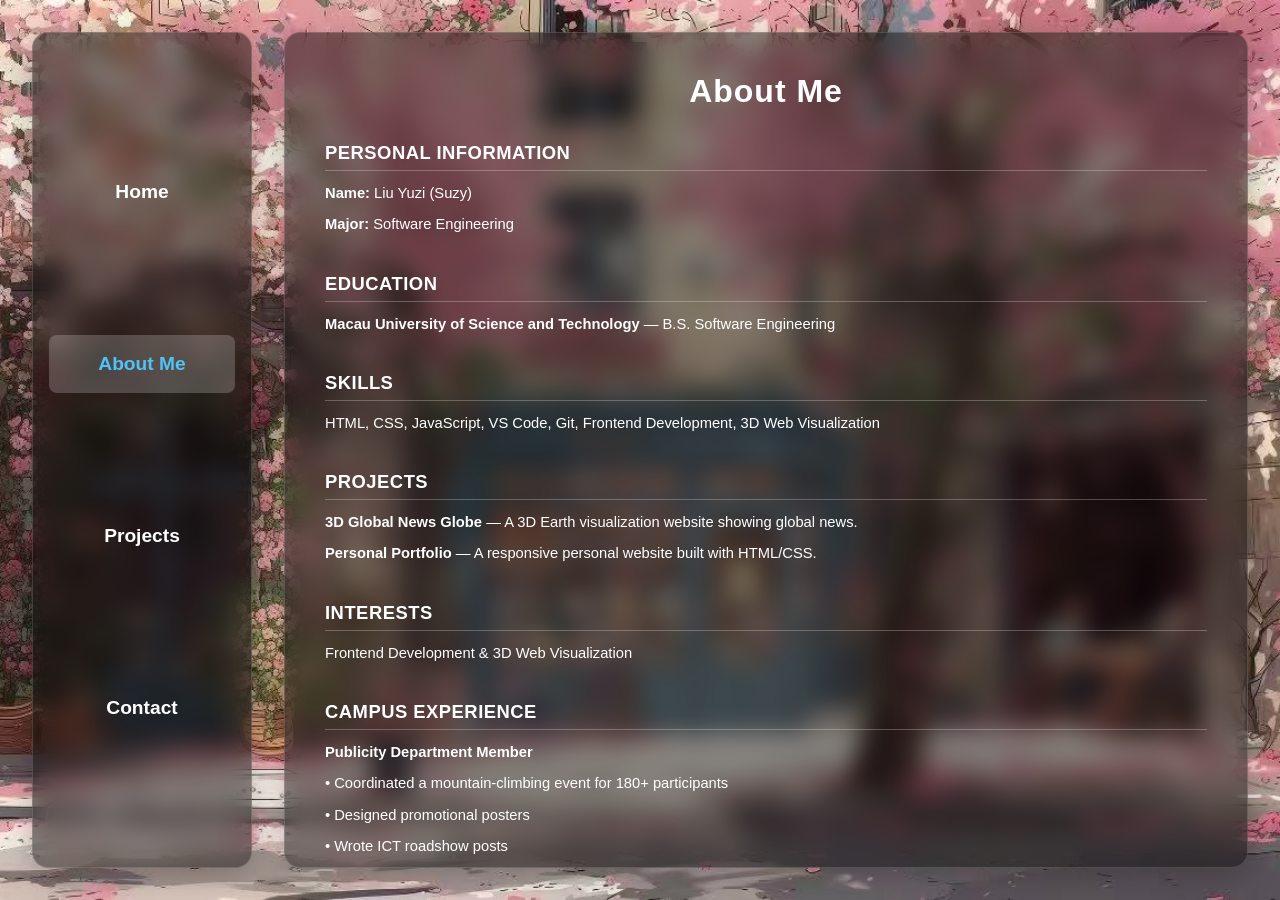
<file: about.html>
<!DOCTYPE html>
<html lang="en">
<head>
  <meta charset="UTF-8">
  <meta name="viewport" content="width=device-width, initial-scale=1.0">
  <title>My Portfolio - About Me</title>
  <link rel="stylesheet" href="style.css">
</head>
<body>
  <nav class="sidebar glass-card">
    <a href="index.html" class="nav-item">Home</a>
    <a href="about.html" class="nav-item active">About Me</a>
    <a href="projects.html" class="nav-item">Projects</a>
    <a href="contact.html" class="nav-item">Contact</a>
  </nav>

  <main class="main-content">
    <div class="glass-card resume-text">
      <h2 class="resume-title">About Me</h2>

      <div class="resume-section">
        <h3>Personal Information</h3>
        <p><strong>Name:</strong> Liu Yuzi (Suzy)</p>
        <p><strong>Major:</strong> Software Engineering</p>
      </div>

      <div class="resume-section">
        <h3>Education</h3>
        <p><strong>Macau University of Science and Technology</strong> — B.S. Software Engineering</p>
      </div>

      <div class="resume-section">
        <h3>Skills</h3>
        <p>HTML, CSS, JavaScript, VS Code, Git, Frontend Development, 3D Web Visualization</p>
      </div>

      <div class="resume-section">
        <h3>Projects</h3>
        <p><strong>3D Global News Globe</strong> — A 3D Earth visualization website showing global news.</p>
        <p><strong>Personal Portfolio</strong> — A responsive personal website built with HTML/CSS.</p>
      </div>

      <div class="resume-section">
        <h3>Interests</h3>
        <p>Frontend Development & 3D Web Visualization</p>
      </div>

      <div class="resume-section">
        <h3>Campus Experience</h3>
        <p><strong>Publicity Department Member</strong></p>
        <p>• Coordinated a mountain-climbing event for 180+ participants</p>
        <p>• Designed promotional posters</p>
        <p>• Wrote ICT roadshow posts</p>
      </div>
    </div>
  </main>
</body>
</html>
</file>
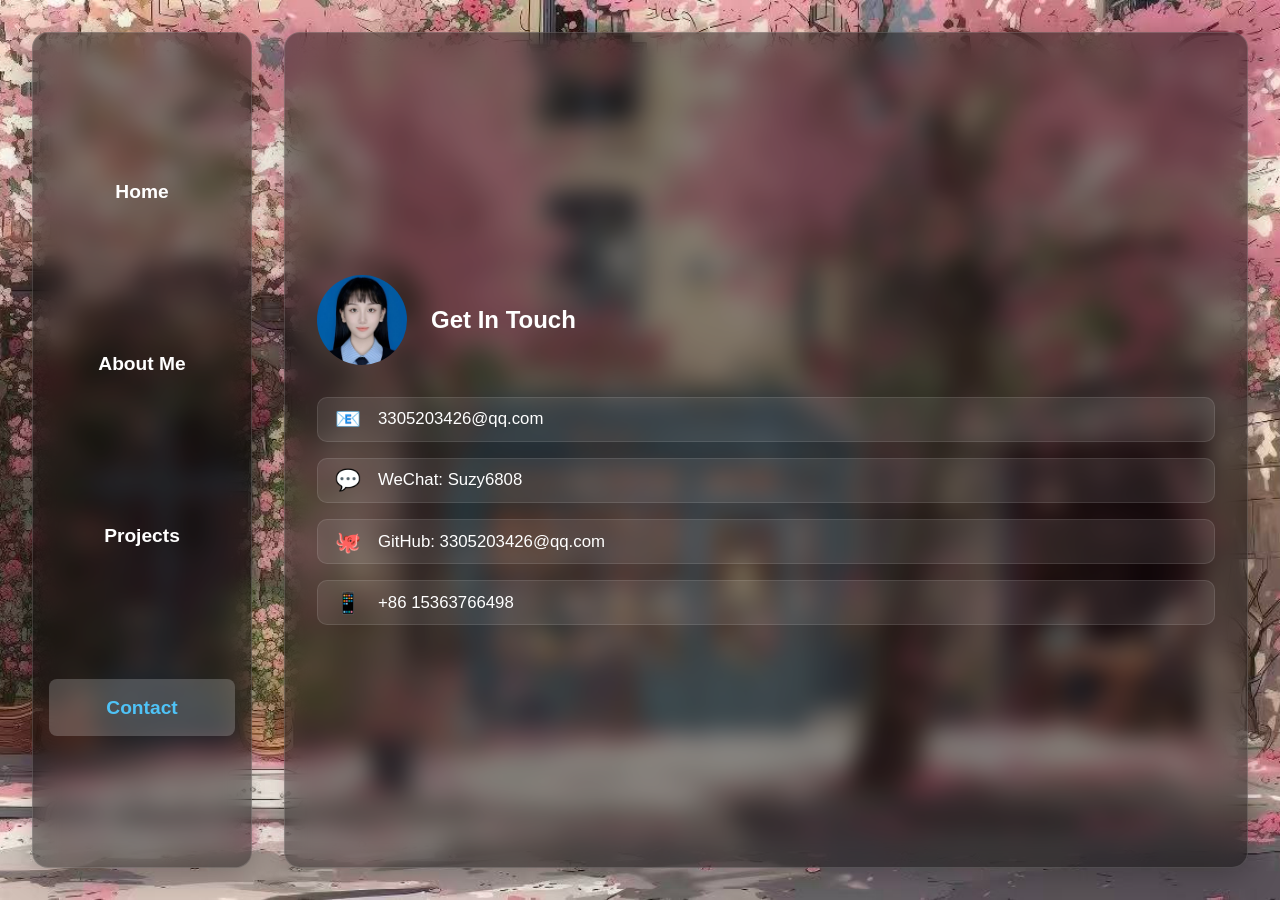
<file: contact.html>
<!DOCTYPE html>
<html lang="en">
<head>
  <meta charset="UTF-8">
  <meta name="viewport" content="width=device-width, initial-scale=1.0">
  <title>My Portfolio - Contact</title>
  <link rel="stylesheet" href="style.css">
</head>
<body>
  <nav class="sidebar glass-card">
    <a href="index.html" class="nav-item">Home</a>
    <a href="about.html" class="nav-item">About Me</a>
    <a href="projects.html" class="nav-item">Projects</a>
    <a href="contact.html" class="nav-item active">Contact</a>
  </nav>

  <main class="main-content contact-layout">
    <div class="glass-card">
      <div class="contact-header">
        <img src="./images/avatar.png" alt="My Avatar">
        <h2>Get In Touch</h2>
      </div>
      <div class="contact-list">
        <div class="contact-item">
          <span class="contact-icon">📧</span>
          <span>3305203426@qq.com</span>
        </div>
        <div class="contact-item">
          <span class="contact-icon">💬</span>
          <span>WeChat: Suzy6808</span>
        </div>
        <div class="contact-item">
          <span class="contact-icon">🐙</span>
          <span>GitHub: 3305203426@qq.com</span>
        </div>
        <div class="contact-item">
          <span class="contact-icon">📱</span>
          <span>+86 15363766498</span>
        </div>
      </div>
    </div>
  </main>
</body>
</html>
</file>
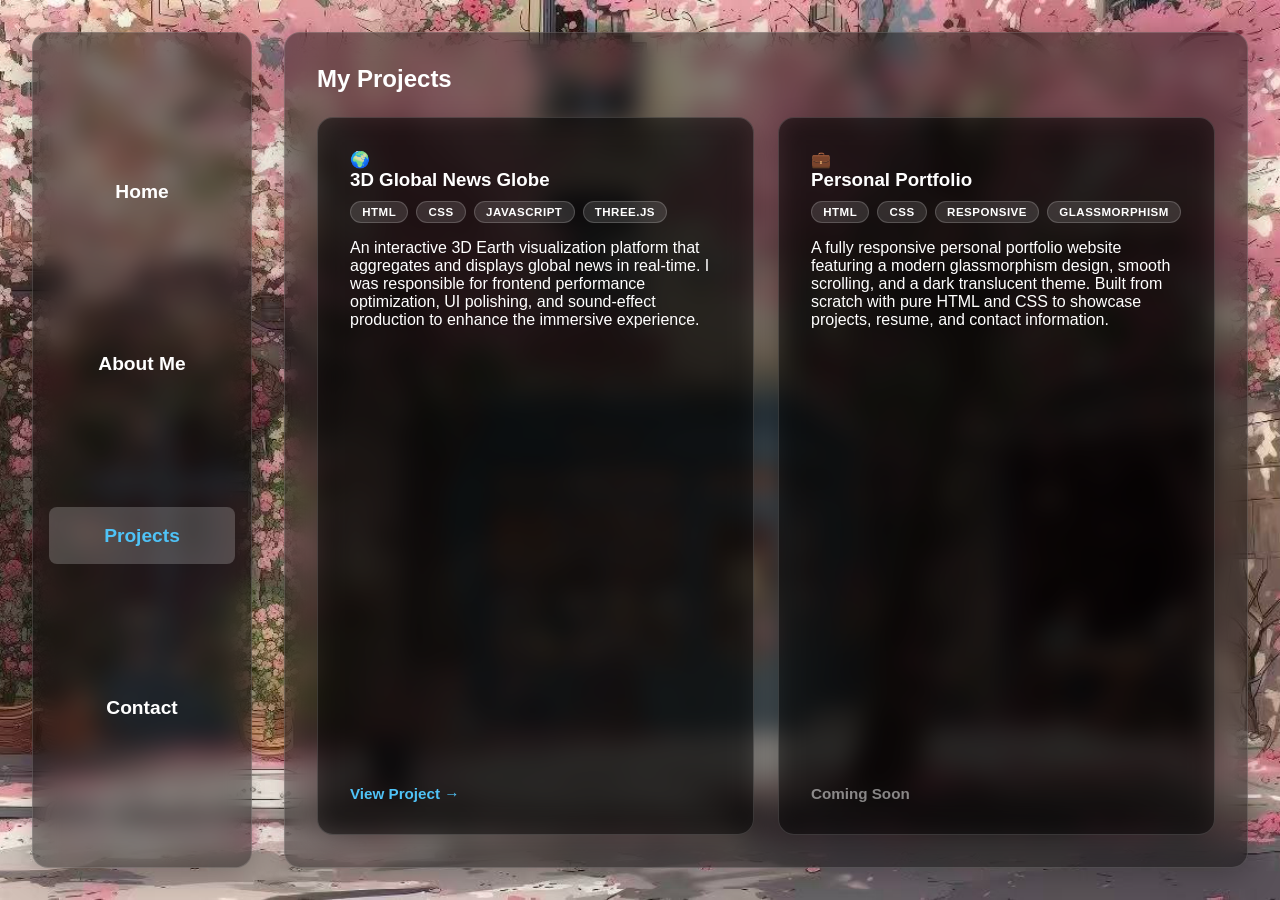
<file: projects.html>
<!DOCTYPE html>
<html lang="en">
<head>
  <meta charset="UTF-8">
  <meta name="viewport" content="width=device-width, initial-scale=1.0">
  <title>My Portfolio - Projects</title>
  <link rel="stylesheet" href="style.css">
</head>
<body>
  <nav class="sidebar glass-card">
    <a href="index.html" class="nav-item">Home</a>
    <a href="about.html" class="nav-item">About Me</a>
    <a href="projects.html" class="nav-item active">Projects</a>
    <a href="contact.html" class="nav-item">Contact</a>
  </nav>

  <main class="main-content">
    <div class="glass-card">
      <h2>My Projects</h2>
      <div class="projects-grid">
        <div class="glass-card project-card">
          <div class="project-body">
            <div class="project-icon">🌍</div>
            <h3>3D Global News Globe</h3>
            <div class="project-tags">
              <span class="tag">HTML</span>
              <span class="tag">CSS</span>
              <span class="tag">JavaScript</span>
              <span class="tag">Three.js</span>
            </div>
            <p>An interactive 3D Earth visualization platform that aggregates and displays global news in real-time. I was responsible for frontend performance optimization, UI polishing, and sound-effect production to enhance the immersive experience.</p>
          </div>
          <a href="https://glance.unishineai.com" class="project-link">View Project →</a>
        </div>
        <div class="glass-card project-card">
          <div class="project-body">
            <div class="project-icon">💼</div>
            <h3>Personal Portfolio</h3>
            <div class="project-tags">
              <span class="tag">HTML</span>
              <span class="tag">CSS</span>
              <span class="tag">Responsive</span>
              <span class="tag">Glassmorphism</span>
            </div>
            <p>A fully responsive personal portfolio website featuring a modern glassmorphism design, smooth scrolling, and a dark translucent theme. Built from scratch with pure HTML and CSS to showcase projects, resume, and contact information.</p>
          </div>
          <span class="project-link no-link">Coming Soon</span>
        </div>
      </div>
    </div>
  </main>
</body>
</html>
</file>
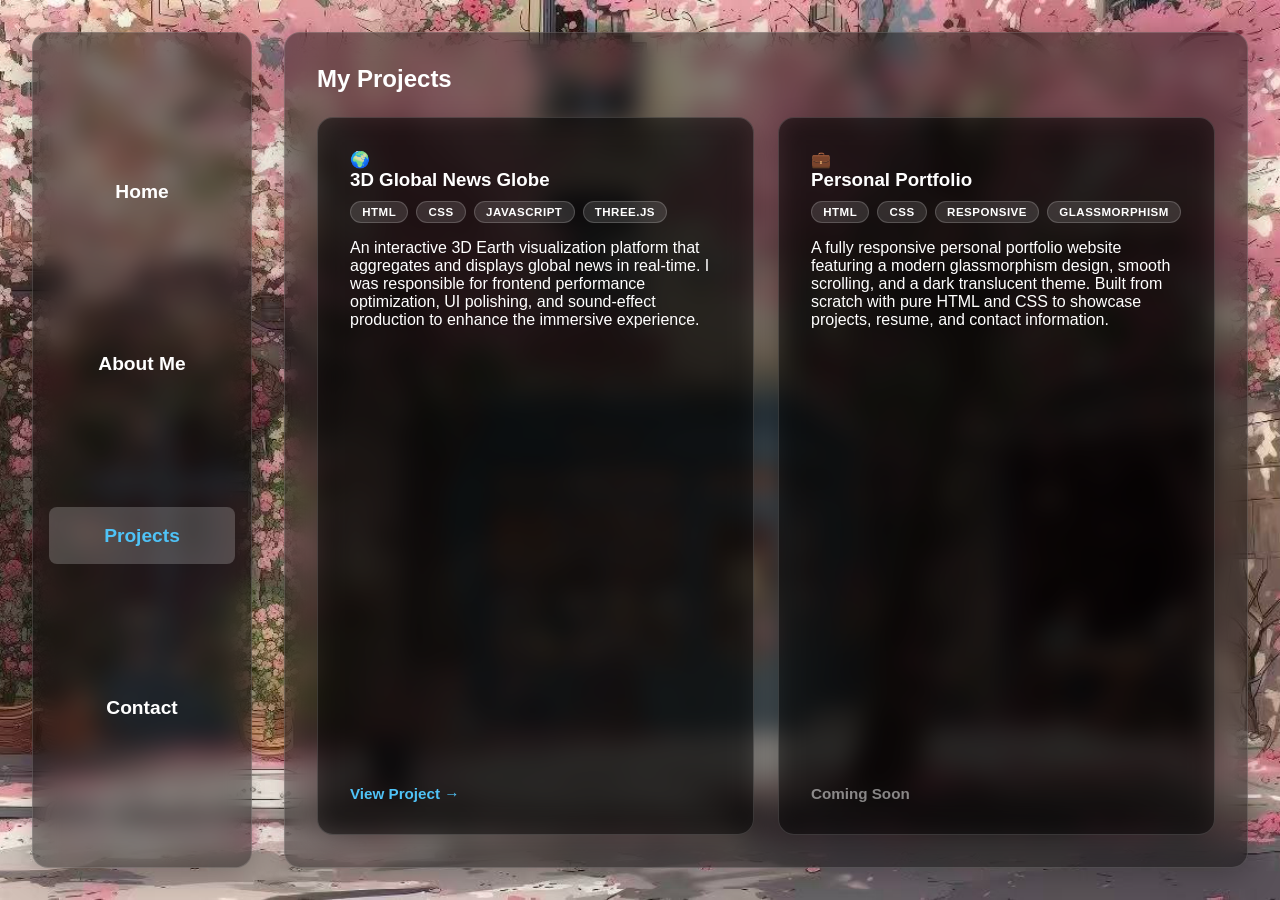
<file: Individual Project/projects.html>
<!DOCTYPE html>
<html lang="en">
<head>
  <meta charset="UTF-8">
  <meta name="viewport" content="width=device-width, initial-scale=1.0">
  <title>My Portfolio - Projects</title>
  <link rel="stylesheet" href="style.css">
</head>
<body>
  <nav class="sidebar glass-card">
    <a href="index.html" class="nav-item">Home</a>
    <a href="about.html" class="nav-item">About Me</a>
    <a href="projects.html" class="nav-item active">Projects</a>
    <a href="contact.html" class="nav-item">Contact</a>
  </nav>

  <main class="main-content">
    <div class="glass-card">
      <h2>My Projects</h2>
      <div class="projects-grid">
        <div class="glass-card project-card">
          <div class="project-body">
            <div class="project-icon">🌍</div>
            <h3>3D Global News Globe</h3>
            <div class="project-tags">
              <span class="tag">HTML</span>
              <span class="tag">CSS</span>
              <span class="tag">JavaScript</span>
              <span class="tag">Three.js</span>
            </div>
            <p>An interactive 3D Earth visualization platform that aggregates and displays global news in real-time. I was responsible for frontend performance optimization, UI polishing, and sound-effect production to enhance the immersive experience.</p>
          </div>
          <a href="http://localhost:18888/globe_demo.html" class="project-link">View Project →</a>
        </div>
        <div class="glass-card project-card">
          <div class="project-body">
            <div class="project-icon">💼</div>
            <h3>Personal Portfolio</h3>
            <div class="project-tags">
              <span class="tag">HTML</span>
              <span class="tag">CSS</span>
              <span class="tag">Responsive</span>
              <span class="tag">Glassmorphism</span>
            </div>
            <p>A fully responsive personal portfolio website featuring a modern glassmorphism design, smooth scrolling, and a dark translucent theme. Built from scratch with pure HTML and CSS to showcase projects, resume, and contact information.</p>
          </div>
          <span class="project-link no-link">Coming Soon</span>
        </div>
      </div>
    </div>
  </main>
</body>
</html>
</file>
<file: style.css>
* {
  margin: 0;
  padding: 0;
  box-sizing: border-box;
  font-family: 'Segoe UI', Tahoma, Geneva, Verdana, sans-serif;
}



body {
  min-height: 100vh;
  background: url('./images/background.jpg') center/cover no-repeat;
  background-attachment: fixed;
  color: #fff;
  display: flex;
  gap: 2rem;
  padding: 2rem;
}

.glass-card {
  background: rgba(0, 0, 0, 0.45);
  backdrop-filter: blur(12px);
  -webkit-backdrop-filter: blur(12px);
  border-radius: 16px;
  border: 1px solid rgba(255, 255, 255, 0.15);
  padding: 2rem;
  box-shadow: 0 8px 32px rgba(0, 0, 0, 0.25);
}


.sidebar {
  width: 220px;
  flex-shrink: 0;
  display: flex;
  flex-direction: column;
  justify-content: space-evenly; 
  padding: 1rem;
  height: calc(100vh - 4rem); 
}


.nav-item {
  color: #fff;
  text-decoration: none;
  padding: 1.1rem;
  border-radius: 8px;
  transition: background 0.3s;
  text-align: center;
  font-size: 1.2rem; 
  font-weight: bold; 
}
.nav-item:hover, .nav-item.active {
  background: rgba(255, 255, 255, 0.2);
  color: #4fc3f7;
}

.main-content {
  flex: 1;
  height: calc(100vh - 4rem); 
  display: flex;
}

.main-content > .glass-card {
  width: 100%;
  height: 100%;
  display: flex;
  flex-direction: column;
  justify-content: flex-start; 
  overflow-y: auto;
}


.home-layout > .glass-card {
  justify-content: center;
}


.contact-layout > .glass-card {
  justify-content: center;
}

.contact-header {
  display: flex;
  align-items: center;
  gap: 1.5rem;
  margin-bottom: 2rem;
}

.contact-header img {
  width: 90px;
  height: 90px;
  border-radius: 50%;
  object-fit: cover;
}

.contact-list {
  display: flex;
  flex-direction: column;
  gap: 1rem;
  width: 100%;
}

.contact-item {
  display: flex;
  align-items: center;
  gap: 1rem;
  font-size: 1.05rem;
  padding: 0.6rem 1rem;
  background: rgba(255, 255, 255, 0.08);
  border-radius: 10px;
  border: 1px solid rgba(255, 255, 255, 0.1);
}

.contact-icon {
  font-size: 1.3rem;
  width: 28px;
  text-align: center;
}


.resume-text {
  padding: 2.5rem;
  overflow-y: auto;
}

.resume-title {
  font-size: 2rem;
  font-weight: 700;
  text-align: center;
  margin-bottom: 2rem;
  letter-spacing: 1px;
}

.resume-section {
  margin-bottom: 1.8rem;
}

.resume-section h3 {
  font-size: 1.15rem;
  font-weight: 700;
  margin-bottom: 0.6rem;
  padding-bottom: 0.4rem;
  border-bottom: 1px solid rgba(255, 255, 255, 0.25);
  text-transform: uppercase;
  letter-spacing: 0.5px;
}

.resume-section p {
  font-size: 0.92rem;
  line-height: 1.7;
  margin-bottom: 0.4rem;
}

.home-hero {
  text-align: center;
  margin-bottom: 2rem;
}

.home-hero h1 {
  font-size: 2.8rem;
  font-weight: 700;
  letter-spacing: 1px;
  text-transform: uppercase;
}

.timeline {
  display: flex;
  gap: 2rem;
  justify-content: space-between;
  align-items: stretch;
  width: 100%;
}

.timeline-card {
  flex: 1;
  display: flex;
  flex-direction: column;
  align-items: center;
  text-align: center;
}

.timeline-card img {
  width: 100%;
  aspect-ratio: 3 / 4;
  object-fit: cover;
  border-radius: 12px;
  margin-bottom: 0.8rem;
}

.timeline-card h3 {
  margin-bottom: 0.6rem;
  font-size: 1.2rem;
}

.timeline-desc {
  width: 100%;
  flex: 1;
  margin-bottom: 0.8rem;
  line-height: 1.6;
  font-size: 0.95rem;
}


.map-frame,
.globe-wrapper {
  width: 100%;
  height: 180px;
  border-radius: 12px;
  overflow: hidden;
  border: none;
}

.globe-wrapper {
  display: flex;
  align-items: center;
  justify-content: center;
  background: radial-gradient(circle at center, #0b1d2e 0%, #000 100%);
}

.earth {
  width: 140px;
  height: 140px;
  border-radius: 50%;
  background: url('https://unpkg.com/three-globe@2.24.13/example/img/earth-blue-marble.jpg') repeat-x;
  background-size: auto 100%;
  box-shadow: inset -20px -20px 50px rgba(0,0,0,0.9), inset 10px 10px 30px rgba(255,255,255,0.15), 0 0 30px rgba(79,195,247,0.35);
  animation: spinEarth 12s linear infinite;
  position: relative;
}

.earth::after {
  content: '';
  position: absolute;
  inset: 0;
  border-radius: 50%;
  background: radial-gradient(circle at 30% 30%, rgba(255,255,255,0.08) 0%, rgba(0,0,0,0.4) 50%, rgba(0,0,0,0.85) 100%);
}

@keyframes spinEarth {
  from { background-position: 0 0; }
  to { background-position: -200% 0; }
}

.projects-grid {
  flex: 1;
  display: grid;
  grid-template-columns: 1fr 1fr;
  gap: 1.5rem;
  margin-top: 1.5rem;
  align-items: stretch;
}

.project-card {
  display: flex;
  flex-direction: column;
  justify-content: space-between;
  height: 100%;
  transition: transform 0.3s, box-shadow 0.3s;
}

.project-card:hover {
  transform: translateY(-6px);
  box-shadow: 0 14px 42px rgba(0, 0, 0, 0.35);
}

.project-body {
  flex: 1;
  display: flex;
  flex-direction: column;
}

.project-image {
  width: 100%;
  aspect-ratio: 16 / 9;
  object-fit: cover;
  border-radius: 12px;
  margin-bottom: 1rem;
  display: block;
}

.project-tags {
  display: flex;
  flex-wrap: wrap;
  gap: 0.5rem;
  margin: 0.6rem 0 1rem;
}

.tag {
  font-size: 0.72rem;
  font-weight: 600;
  padding: 0.25rem 0.7rem;
  background: rgba(255, 255, 255, 0.12);
  border-radius: 20px;
  border: 1px solid rgba(255, 255, 255, 0.18);
  text-transform: uppercase;
  letter-spacing: 0.5px;
}

.project-link {
  margin-top: 1.2rem;
  color: #4fc3f7;
  text-decoration: none;
  font-weight: 600;
  font-size: 0.95rem;
  transition: color 0.3s;
  align-self: flex-start;
}

.project-link.no-link {
  color: rgba(255, 255, 255, 0.5);
  cursor: default;
}

.project-link:hover {
  color: #81d4fa;
}

/* 响应式适配 */
@media (max-width: 768px) {
  body {
    flex-direction: column;
    padding: 1rem;
  }
  .sidebar {
    width: 100%;
    flex-direction: row;
    justify-content: center;
    height: auto;
    padding: 1rem;
  }
  .main-content {
    height: auto;
    padding: 1rem 0;
  }
  .timeline {
    flex-direction: column;
  }
  .projects-grid {
    grid-template-columns: 1fr;
  }
  .home-hero h1 {
    font-size: 1.6rem;
  }
}
</file>
<file: Individual Project/style.css>
* {
  margin: 0;
  padding: 0;
  box-sizing: border-box;
  font-family: 'Segoe UI', Tahoma, Geneva, Verdana, sans-serif;
}



body {
  min-height: 100vh;
  background: url('./images/background.jpg') center/cover no-repeat;
  background-attachment: fixed;
  color: #fff;
  display: flex;
  gap: 2rem;
  padding: 2rem;
}

.glass-card {
  background: rgba(0, 0, 0, 0.45);
  backdrop-filter: blur(12px);
  -webkit-backdrop-filter: blur(12px);
  border-radius: 16px;
  border: 1px solid rgba(255, 255, 255, 0.15);
  padding: 2rem;
  box-shadow: 0 8px 32px rgba(0, 0, 0, 0.25);
}


.sidebar {
  width: 220px;
  flex-shrink: 0;
  display: flex;
  flex-direction: column;
  justify-content: space-evenly; 
  padding: 1rem;
  height: calc(100vh - 4rem); 
}


.nav-item {
  color: #fff;
  text-decoration: none;
  padding: 1.1rem;
  border-radius: 8px;
  transition: background 0.3s;
  text-align: center;
  font-size: 1.2rem; 
  font-weight: bold; 
}
.nav-item:hover, .nav-item.active {
  background: rgba(255, 255, 255, 0.2);
  color: #4fc3f7;
}

.main-content {
  flex: 1;
  height: calc(100vh - 4rem); 
  display: flex
}

.main-content > .glass-card {
  width: 100%;
  height: 100%;
  display: flex;
  flex-direction: column;
  justify-content: flex-start; 
  overflow-y: auto;
}


.home-layout > .glass-card {
  justify-content: center;
}


.contact-layout > .glass-card {
  justify-content: center;
}

.contact-header {
  display: flex;
  align-items: center;
  gap: 1.5rem;
  margin-bottom: 2rem;
}

.contact-header img {
  width: 90px;
  height: 90px;
  border-radius: 50%;
  object-fit: cover;
}

.contact-list {
  display: flex;
  flex-direction: column;
  gap: 1rem;
  width: 100%;
}

.contact-item {
  display: flex;
  align-items: center;
  gap: 1rem;
  font-size: 1.05rem;
  padding: 0.6rem 1rem;
  background: rgba(255, 255, 255, 0.08);
  border-radius: 10px;
  border: 1px solid rgba(255, 255, 255, 0.1);
}

.contact-icon {
  font-size: 1.3rem;
  width: 28px;
  text-align: center;
}


.resume-text {
  padding: 2.5rem;
  overflow-y: auto;
}

.resume-title {
  font-size: 2rem;
  font-weight: 700;
  text-align: center;
  margin-bottom: 2rem;
  letter-spacing: 1px;
}

.resume-section {
  margin-bottom: 1.8rem;
}

.resume-section h3 {
  font-size: 1.15rem;
  font-weight: 700;
  margin-bottom: 0.6rem;
  padding-bottom: 0.4rem;
  border-bottom: 1px solid rgba(255, 255, 255, 0.25);
  text-transform: uppercase;
  letter-spacing: 0.5px;
}

.resume-section p {
  font-size: 0.92rem;
  line-height: 1.7;
  margin-bottom: 0.4rem;
}

.home-hero {
  text-align: center;
  margin-bottom: 2rem;
}

.home-hero h1 {
  font-size: 2.8rem;
  font-weight: 700;
  letter-spacing: 1px;
  text-transform: uppercase;
}

.timeline {
  display: flex;
  gap: 2rem;
  justify-content: space-between;
  align-items: stretch;
  width: 100%;
}

.timeline-card {
  flex: 1;
  display: flex;
  flex-direction: column;
  align-items: center;
  text-align: center;
}

.timeline-card img {
  width: 100%;
  aspect-ratio: 3 / 4;
  object-fit: cover;
  border-radius: 12px;
  margin-bottom: 0.8rem;
}

.timeline-card h3 {
  margin-bottom: 0.6rem;
  font-size: 1.2rem;
}

.timeline-desc {
  width: 100%;
  flex: 1;
  margin-bottom: 0.8rem;
  line-height: 1.6;
  font-size: 0.95rem;
}


.map-frame,
.globe-wrapper {
  width: 100%;
  height: 180px;
  border-radius: 12px;
  overflow: hidden;
  border: none;
}

.globe-wrapper {
  display: flex;
  align-items: center;
  justify-content: center;
  background: radial-gradient(circle at center, #0b1d2e 0%, #000 100%);
}

.earth {
  width: 140px;
  height: 140px;
  border-radius: 50%;
  background: url('https://unpkg.com/three-globe@2.24.13/example/img/earth-blue-marble.jpg') repeat-x;
  background-size: auto 100%;
  box-shadow: inset -20px -20px 50px rgba(0,0,0,0.9), inset 10px 10px 30px rgba(255,255,255,0.15), 0 0 30px rgba(79,195,247,0.35);
  animation: spinEarth 12s linear infinite;
  position: relative;
}

.earth::after {
  content: '';
  position: absolute;
  inset: 0;
  border-radius: 50%;
  background: radial-gradient(circle at 30% 30%, rgba(255,255,255,0.08) 0%, rgba(0,0,0,0.4) 50%, rgba(0,0,0,0.85) 100%);
}

@keyframes spinEarth {
  from { background-position: 0 0; }
  to { background-position: -200% 0; }
}

.projects-grid {
  flex: 1;
  display: grid;
  grid-template-columns: 1fr 1fr;
  gap: 1.5rem;
  margin-top: 1.5rem;
  align-items: stretch;
}

.project-card {
  display: flex;
  flex-direction: column;
  justify-content: space-between;
  height: 100%;
  transition: transform 0.3s, box-shadow 0.3s;
}

.project-card:hover {
  transform: translateY(-6px);
  box-shadow: 0 14px 42px rgba(0, 0, 0, 0.35);
}

.project-body {
  flex: 1;
  display: flex;
  flex-direction: column;
}

.project-image {
  width: 100%;
  aspect-ratio: 16 / 9;
  object-fit: cover;
  border-radius: 12px;
  margin-bottom: 1rem;
  display: block;
}

.project-tags {
  display: flex;
  flex-wrap: wrap;
  gap: 0.5rem;
  margin: 0.6rem 0 1rem;
}

.tag {
  font-size: 0.72rem;
  font-weight: 600;
  padding: 0.25rem 0.7rem;
  background: rgba(255, 255, 255, 0.12);
  border-radius: 20px;
  border: 1px solid rgba(255, 255, 255, 0.18);
  text-transform: uppercase;
  letter-spacing: 0.5px;
}

.project-link {
  margin-top: 1.2rem;
  color: #4fc3f7;
  text-decoration: none;
  font-weight: 600;
  font-size: 0.95rem;
  transition: color 0.3s;
  align-self: flex-start;
}

.project-link.no-link {
  color: rgba(255, 255, 255, 0.5);
  cursor: default;
}

.project-link:hover {
  color: #81d4fa;
}

/* 响应式适配 */
@media (max-width: 768px) {
  body {
    flex-direction: column;
    padding: 1rem;
  }
  .sidebar {
    width: 100%;
    flex-direction: row;
    justify-content: center;
    height: auto;
    padding: 1rem;
  }
  .main-content {
    height: auto;
    padding: 1rem 0;
  }
  .timeline {
    flex-direction: column;
  }
  .projects-grid {
    grid-template-columns: 1fr;
  }
  .home-hero h1 {
    font-size: 1.6rem;
  }
}
</file>
